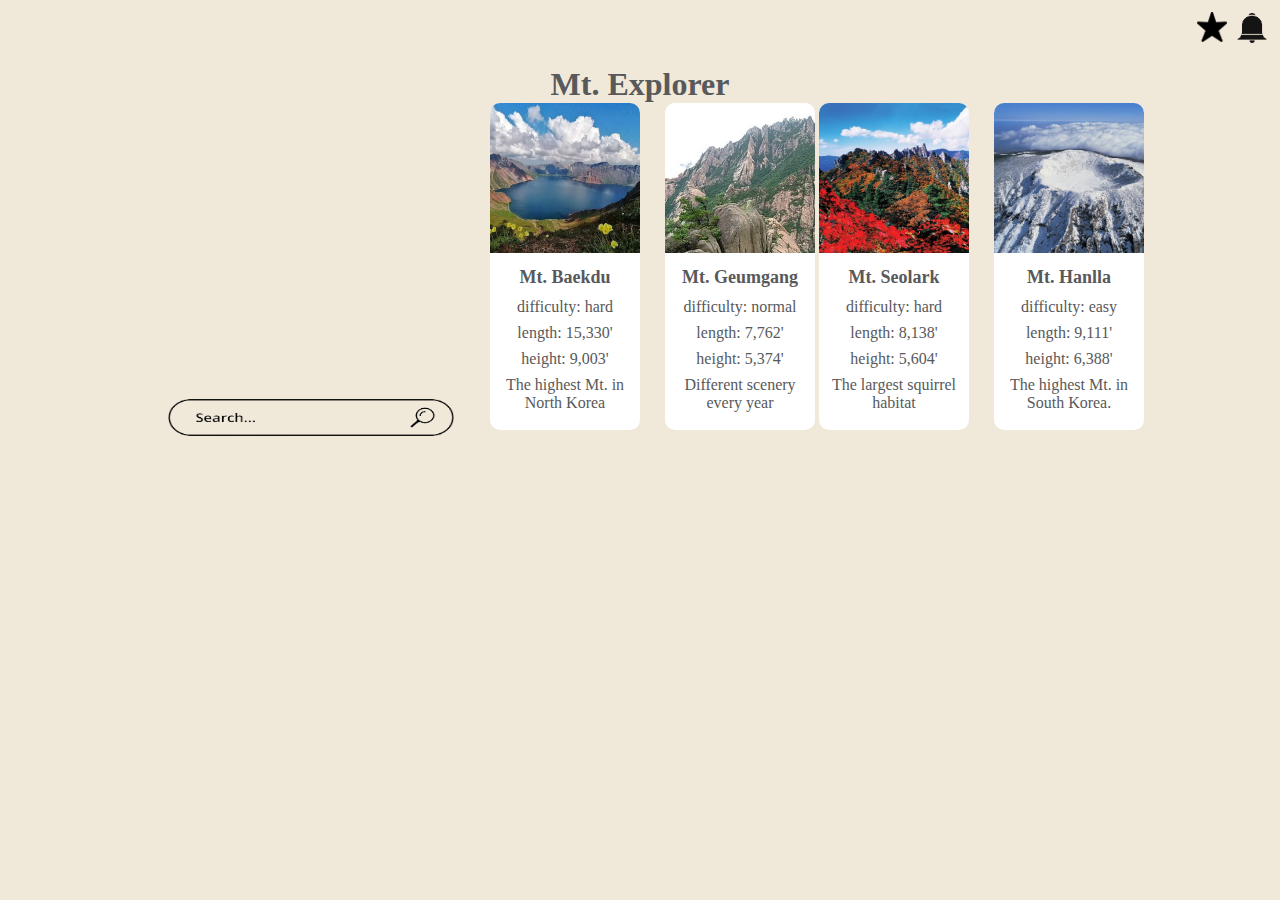
<file: public/index.html>
<!DOCTYPE html>
<html>
<head>
<meta name="viewport" content="width=device-width, initial-scale=1.0">
<link rel="stylesheet" type="text/css" href="css/styles.css">
<!--link href="https://cdn.jsdelivr.net/npm/bootstrap@5.2.0-beta1/dist/css/bootstrap.min.css" rel="stylesheet" integrity="sha384-0evHe/X+R7YkIZDRvuzKMRqM+OrBnVFBL6DOitfPri4tjfHxaWutUpFmBp4vmVor" crossorigin="anonymous"-->
</head>

<body>
<a id="bell" href="alerts.html"><img src='images/bell.png' width=40px height=40px></a>
<a id="star" href="favorites.html"><img src='images/star.png' width=30px height=30px></a>
<br>
<h1>Mt. Explorer</h1>
<a id="searchbar" href="search.html"><img src='images/searchbar.png' width=350px height=105px></a>


<div class='menu2'>

  <a id="Baekdu" class="touchcover" href="explore.html">
  <div class='menu'>
    <img src='images/Baekdu.jpg' width=150px height=150px>
    <div class="txt">
      <h3>Mt. Baekdu</h3>
      <p>difficulty: hard</p>
      <p>length: 15,330'</p>
      <p>height: 9,003'</p>
      <p>The highest Mt. in North Korea</p>
    </div>
  </div>
  </a>
  
  <a id="Geumgang" class="touchcover" href="explore.html">
  <div class='menu'>
    <img src='images/Geumgang.jpg' width=150px height=150px>
    <div class="txt">
      <h3>Mt. Geumgang</h3>
      <p>difficulty: normal</p>
      <p>length: 7,762'</p>
      <p>height: 5,374'</p>
      <p>Different scenery every year</p>
    </div>
  </div>
  </a>

</div>
  
<div class='menu2'>

  <a id="Seolark" class="touchcover" href="explore.html">
  <div class='menu'>
    <img src='images/Seolark.jpg' width=150px height=150px>
    <div class="txt">
      <h3>Mt. Seolark</h3>
      <p>difficulty: hard</p>
      <p>length: 8,138'</p>
      <p>height: 5,604'</p>
      <p>The largest squirrel habitat</p>
    </div>
  </div>
  </a>
  
  <a id="Hanlla" class="touchcover" href="explore.html">
  <div class='menu'>
    <img src='images/Hanlla.jpg' width=150px height=150px>
    <div class="txt">
      <h3>Mt. Hanlla</h3>
      <p>difficulty: easy</p>
      <p>length: 9,111'</p>
      <p>height: 6,388'</p>
      <p>The highest Mt. in South Korea.</p>
    </div>
  </div>
  </a>

</div> 

<!--script src="https://cdn.jsdelivr.net/npm/bootstrap@5.2.0-beta1/dist/js/bootstrap.bundle.min.js" integrity="sha384-pprn3073KE6tl6bjs2QrFaJGz5/SUsLqktiwsUTF55Jfv3qYSDhgCecCxMW52nD2" crossorigin="anonymous"></script-->
</body>
</html>






<!-- Original Code from github -->

<!-- Referenced: https://www.w3schools.com/html/html_responsive.asp-->
<!--
<!DOCTYPE html>
<html>
<head>
<meta name="viewport" content="width=device-width, initial-scale=1.0">
<link rel="stylesheet" type="text/css" href="/css/styles.css">
</head>
-->

<!-- you can also specify styles straight in html! Let's use Verdana on this page.-->
<!--
<body style="font-family:Verdana;">
<div style="background-color:explore.htmle5e5e5;padding:15px;text-align:center;">
  <h1>Hello World</h1>
</div>

<div style="overflow:auto">
  <div class="menu">
    <a href="a.html">Normal Rabbit</a>
    <a href="b.html">Gray Rabbit</a>
    <a href="c.html">Sepia Rabbit</a>
  </div>

  <div class="main">
    <h2>Why are these colors so ugly?</h2>
    <p>Sure makes you feel motivated to pick a better color-scheme for yourself instead of sticking with these ugly default colors, huh? >:)</p>
  </div>

  <div class="right">
    <h2>About</h2>
    <p>This is some example code prepared for CS160: User Interface Design & Development, Summer 2022.</p>
  </div>
</div>


</body>
</html>
-->
<!---->
</file>
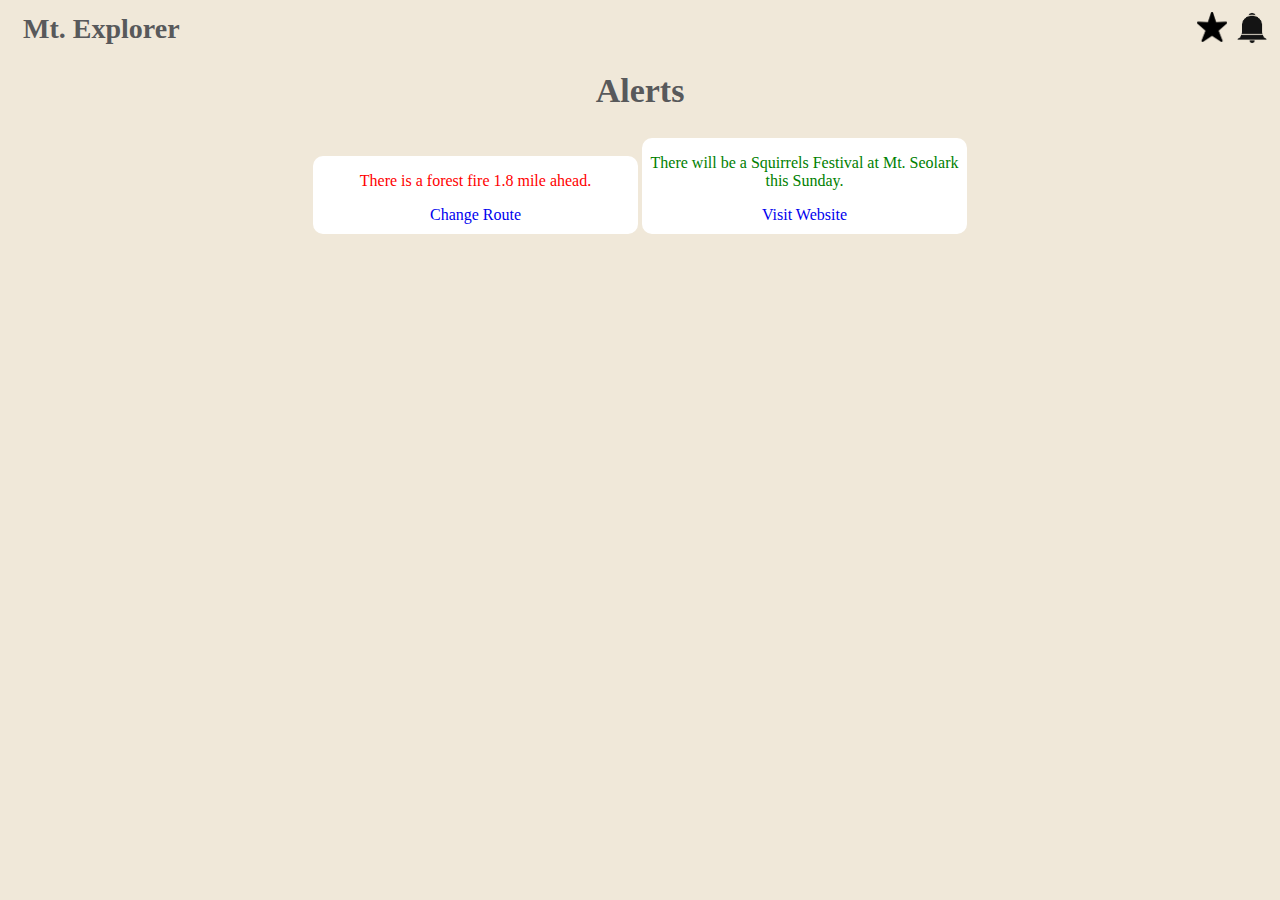
<file: public/alerts.html>
<!DOCTYPE html>
<html>
<head>
<meta name="viewport" content="width=device-width, initial-scale=1.0">
<link rel="stylesheet" type="text/css" href="css/styles.css">
</head>

<body>
<a id="bell" href="alerts.html"><img src='images/bell.png' width=40px height=40px></a>
<a id="star" href="favorites.html"><img src='images/star.png' width=30px height=30px></a>
<a id="icon" href="index.html"><b>Mt. Explorer</b></a>
<br>
<br>
<h2 class="title">Alerts</h2>


<div class="alertbox">
  <div class="txt">
    <p style="color: red;">There is a forest fire 1.8 mile ahead.</p>
  </div>
  <div class="butt"><a href="fork.html">Change Route</a></div>
</div>
<div class="alertbox">
  <div class="txt">
    <p style="color: green;">There will be a Squirrels Festival at Mt. Seolark this Sunday.</p>
  </div>
  <div class="butt"><a href="https://www.knps.or.kr/naturecenter/seoraksan/index">Visit Website</a></div>
</div>


</body>
</html>
</file>
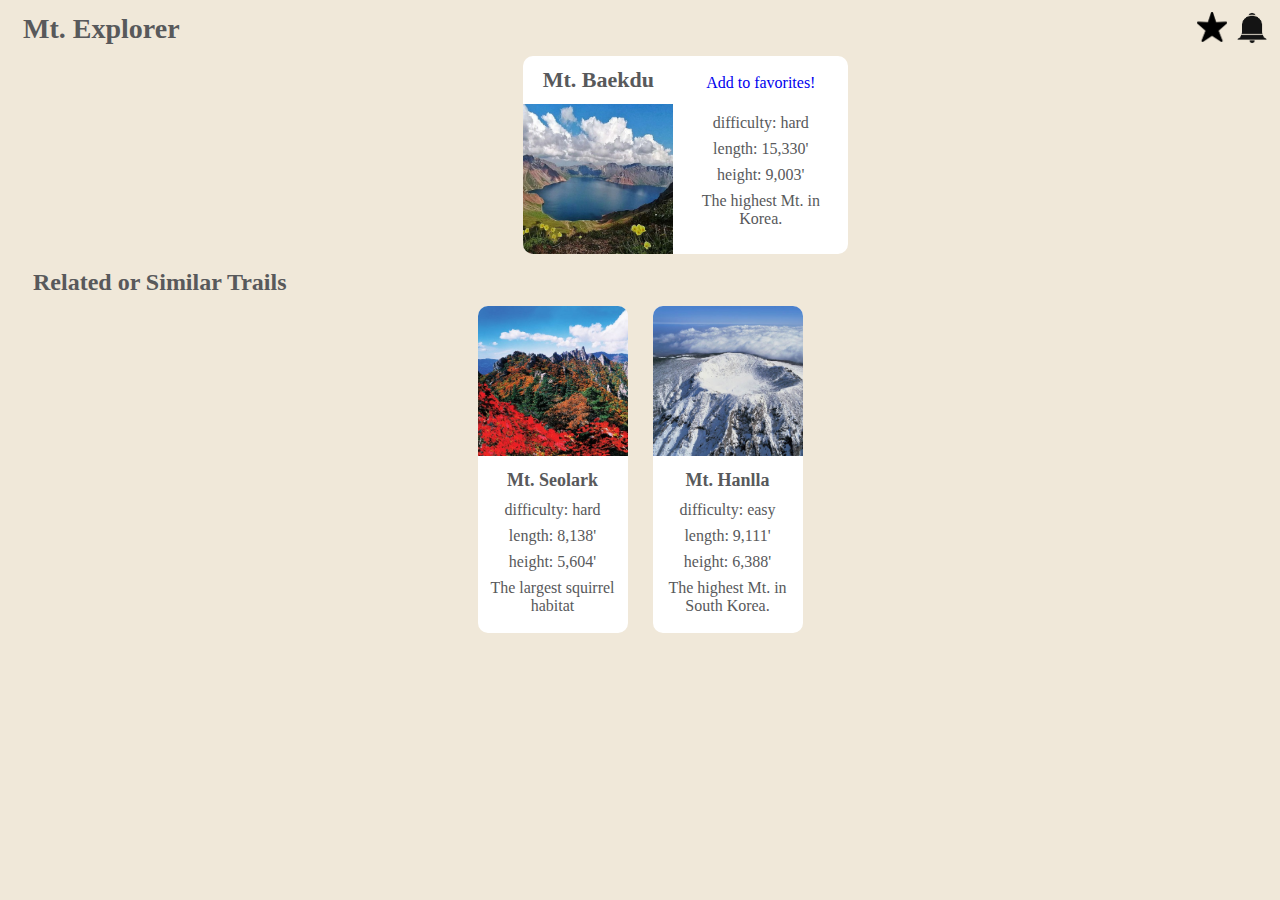
<file: public/explore.html>
<!DOCTYPE html>
<html>
<head>
<meta name="viewport" content="width=device-width, initial-scale=1.0">
<link rel="stylesheet" type="text/css" href="css/styles.css">
</head>

<body>
<a id="bell" href="alerts.html"><img src='images/bell.png' width=40px height=40px></a>
<a id="star" href="favorites.html"><img src='images/star.png' width=30px height=30px></a>
<a id="icon" href="index.html"><b>Mt. Explorer</b></a>
<br>
<div class="best">
  <h3>Mt. Baekdu</h3>
  <a href="explore.html">Add to favorites!</a>
  <img src='images/Baekdu.jpg' width=150px height=150px>
  <div class="txt">
    <p>difficulty: hard</p>
    <p>length: 15,330'</p>
    <p>height: 9,003'</p>
    <p>The highest Mt. in Korea.</p>
  </div>
</div>


<h2 class="butter">Related or Similar Trails</h2>


<div class='menu2'>

  <a id="Seolark" class="touchcover" href="#">
  <div class='menu'>
    <img src='images/Seolark.jpg' width=150px height=150px>
    <div class="txt">
      <h3>Mt. Seolark</h3>
      <p>difficulty: hard</p>
      <p>length: 8,138'</p>
      <p>height: 5,604'</p>
      <p>The largest squirrel habitat</p>
    </div>
  </div>
  </a>
  
  <a id="Hanlla" class="touchcover" href="explore.html">
  <div class='menu'>
    <img src='images/Hanlla.jpg' width=150px height=150px>
    <div class="txt">
      <h3>Mt. Hanlla</h3>
      <p>difficulty: easy</p>
      <p>length: 9,111'</p>
      <p>height: 6,388'</p>
      <p>The highest Mt. in South Korea.</p>
    </div>
  </div>
  </a>

</div> 


</body>
</html>
</file>
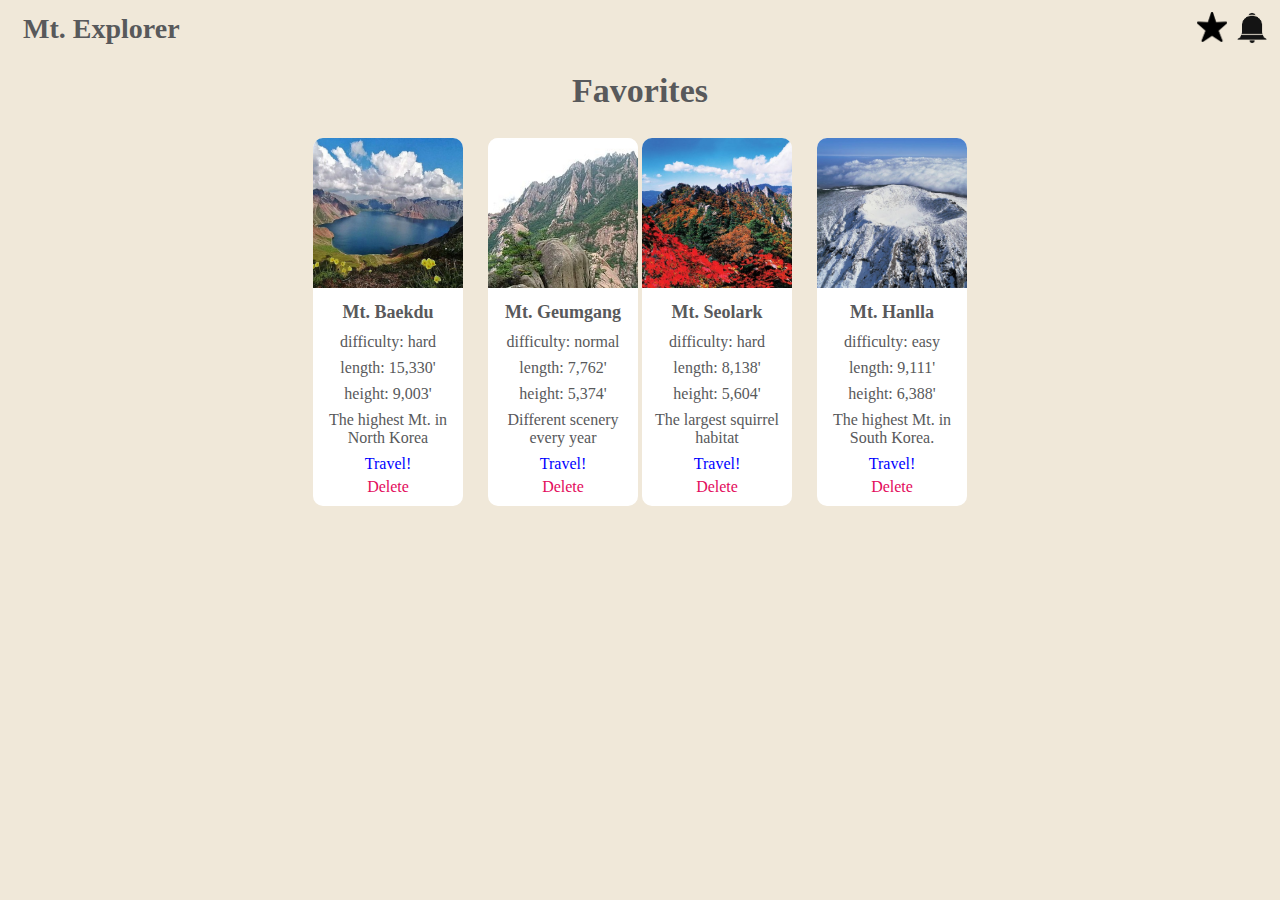
<file: public/favorites.html>
<!DOCTYPE html>
<html>
<head>
<meta name="viewport" content="width=device-width, initial-scale=1.0">
<link rel="stylesheet" type="text/css" href="css/styles.css">
</head>

<body>
<a id="bell" href="alerts.html"><img src='images/bell.png' width=40px height=40px></a>
<a id="star" href="favorites.html"><img src='images/star.png' width=30px height=30px></a>
<a id="icon" href="index.html"><b>Mt. Explorer</b></a>
<br>
<br>
<h2 class="title">Favorites</h2>


<div class='menu2'>
  <div class='menu' id="Baekdu">
    <img src='images/Baekdu.jpg' width=150px height=150px>
    <div class="txt">
      <h3>Mt. Baekdu</h3>
      <p>difficulty: hard</p>
      <p>length: 15,330'</p>
      <p>height: 9,003'</p>
      <p>The highest Mt. in North Korea</p>
      <div>
        <a href="fork.html" style="color: blue;">Travel!</a>
      </div>
      <div style="height: 5px;"></div>
      <div>
        <a href="#" style="color: #E30B5C;">Delete</a>
      </div>
    </div>
  </div>
  
  <div class='menu' id="Geumgang">
    <img src='images/Geumgang.jpg' width=150px height=150px>
    <div class="txt">
      <h3>Mt. Geumgang</h3>
      <p>difficulty: normal</p>
      <p>length: 7,762'</p>
      <p>height: 5,374'</p>
      <p>Different scenery every year</p>
      <div>
        <a href="fork.html" style="color: blue;">Travel!</a>
      </div>
      <div style="height: 5px;"></div>
      <div>
        <a href="#" style="color: #E30B5C;">Delete</a>
      </div>
    </div>
  </div>
</div>

<div class='menu2'>
  <div class='menu' id="Seolark">
    <img src='images/Seolark.jpg' width=150px height=150px>
    <div class="txt">
      <h3>Mt. Seolark</h3>
      <p>difficulty: hard</p>
      <p>length: 8,138'</p>
      <p>height: 5,604'</p>
      <p>The largest squirrel habitat</p>
      <div>
        <a href="fork.html" style="color: blue;">Travel!</a>
      </div>
      <div style="height: 5px;"></div>
      <div>
        <a href="#" style="color: #E30B5C;">Delete</a>
      </div>
    </div>
  </div>
  
  <div class='menu' id="Hanlla">
    <img src='images/Hanlla.jpg' width=150px height=150px>
    <div class="txt">
      <h3>Mt. Hanlla</h3>
      <p>difficulty: easy</p>
      <p>length: 9,111'</p>
      <p>height: 6,388'</p>
      <p>The highest Mt. in South Korea.</p>
      <div>
        <a href="fork.html" style="color: blue;">Travel!</a>
      </div>
      <div style="height: 5px;"></div>
      <div>
        <a href="#" style="color: #E30B5C;">Delete</a>
      </div>
    </div>
  </div>
</div> 

</body>
</html>
</file>
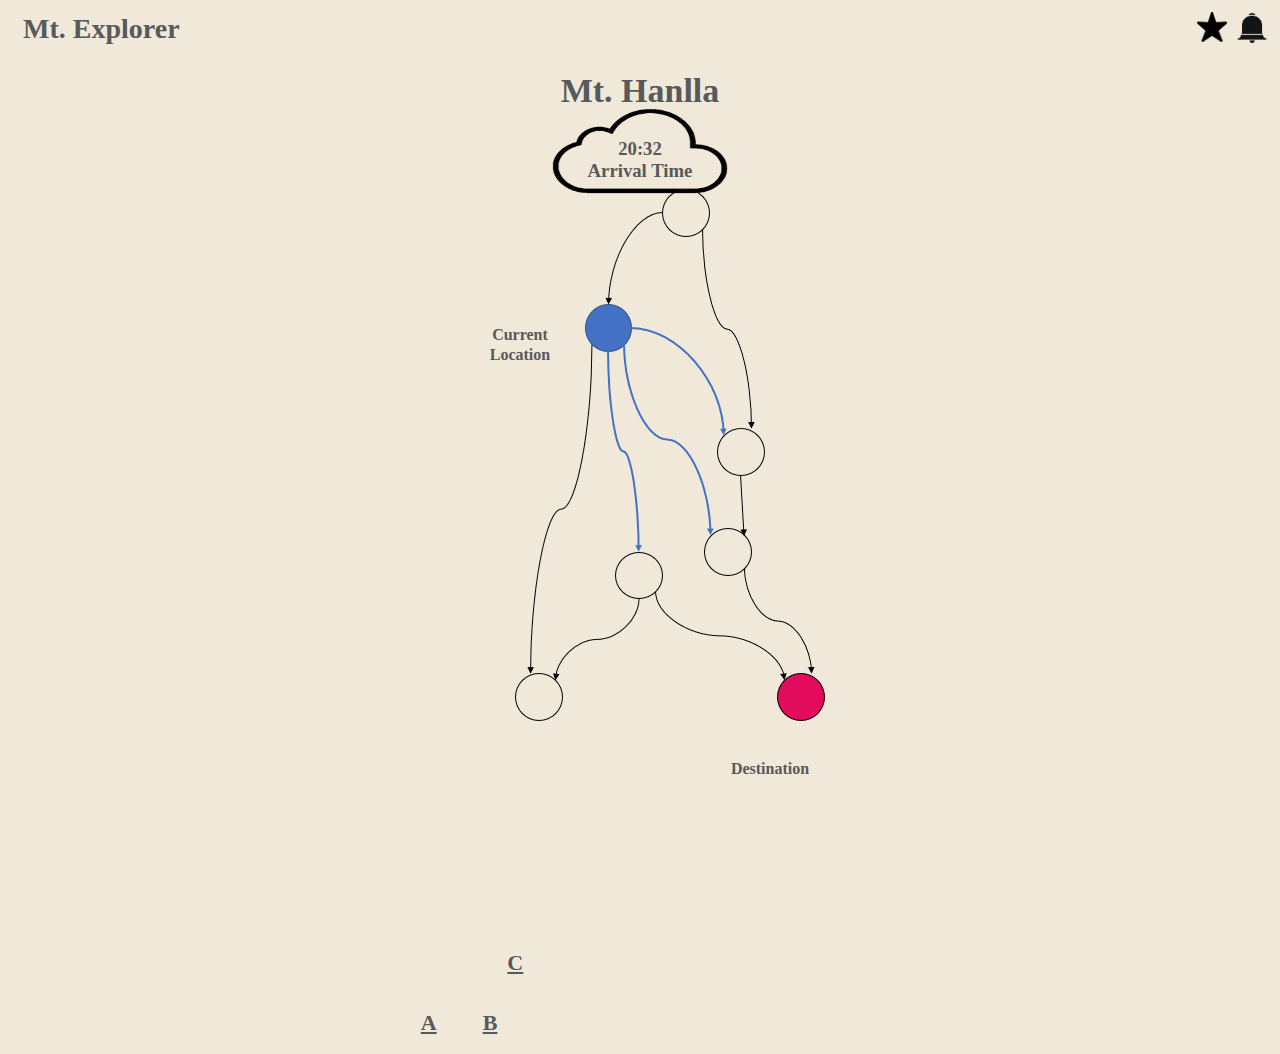
<file: public/fork.html>
<!DOCTYPE html>
<html>
<head>
<meta name="viewport" content="width=device-width, initial-scale=1.0">
<link rel="stylesheet" type="text/css" href="css/styles.css">
</head>

<body>
<a id="bell" href="alerts.html"><img src='images/bell.png' width=40px height=40px></a>
<a id="star" href="favorites.html"><img src='images/star.png' width=30px height=30px></a>
<a id="icon" href="index.html"><b>Mt. Explorer</b></a>
<br>
<br>
<h2 class="title">Mt. Hanlla</h2>
<h3 style="margin-bottom: 0;">20:32</h3>
<h3 style="margin-top: 0;">Arrival Time</h3>
<img id="cloud" src="images/cloud.png" width="200px" height="150px">


<h4 id="cur">Current</h4>
<h4 id="loc">Location</h4>
<h4 id="des">Destination</h4>
<a href="#" id="A"><b>A</b></a>
<a id="B" href="#"><b>B</b></a>
<a id="C" href="#"><b>C</b></a>
<img id="trail" src="images/trail.png">

</body>
</html>
</file>
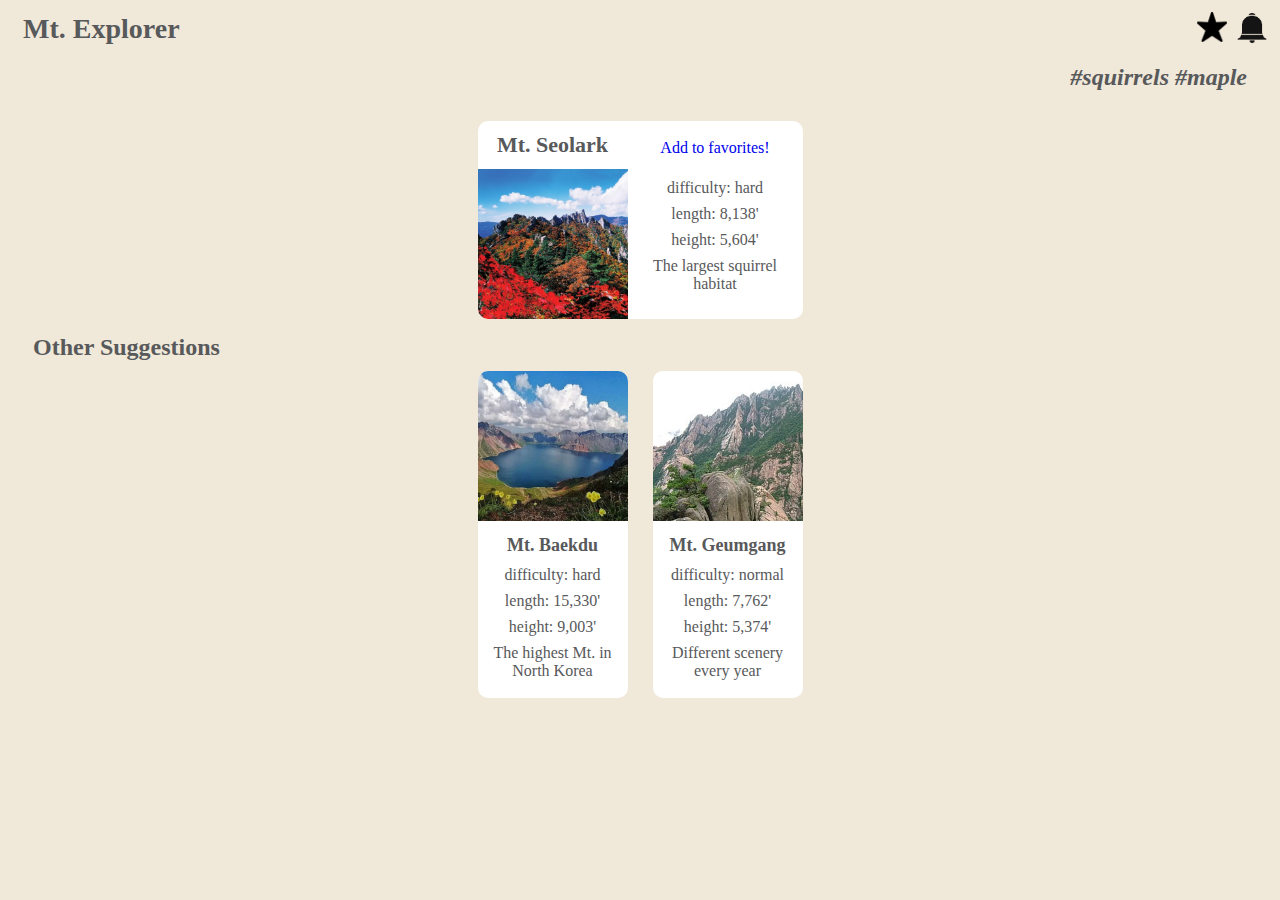
<file: public/search.html>
<!DOCTYPE html>
<html>
<head>
<meta name="viewport" content="width=device-width, initial-scale=1.0">
<link rel="stylesheet" type="text/css" href="css/styles.css">
</head>

<body>
<a id="bell" href="alerts.html"><img src='images/bell.png' width=40px height=40px></a>
<a id="star" href="favorites.html"><img src='images/star.png' width=30px height=30px></a>
<a id="icon" href="index.html"><b>Mt. Explorer</b></a>
<br>
<br>
<h2 id="hashtags"><i>#squirrels #maple</i></h2>
<div class="best">
  <h3>Mt. Seolark</h3>
  <a href="#">Add to favorites!</a>
  <img src='images/Seolark.jpg' width=150px height=150px>
  <div class="txt">
    <p>difficulty: hard</p>
    <p>length: 8,138'</p>
    <p>height: 5,604'</p>
    <p>The largest squirrel habitat</p>
  </div>
</div>


<h2 class="butter">Other Suggestions</h2>


<div class='menu2'>

  <a id="Baekdu" class="touchcover" href="explore.html">
  <div class='menu'>
    <img src='images/Baekdu.jpg' width=150px height=150px>
    <div class="txt">
      <h3>Mt. Baekdu</h3>
      <p>difficulty: hard</p>
      <p>length: 15,330'</p>
      <p>height: 9,003'</p>
      <p>The highest Mt. in North Korea</p>
    </div>
  </div>
  </a>
  
  <a id="Geumgang" class="touchcover" href="explore.html">
  <div class='menu'>
    <img src='images/Geumgang.jpg' width=150px height=150px>
    <div class="txt">
      <h3>Mt. Geumgang</h3>
      <p>difficulty: normal</p>
      <p>length: 7,762'</p>
      <p>height: 5,374'</p>
      <p>Different scenery every year</p>
    </div>
  </div>
  </a>

</div> 


</body>
</html>
</file>
<file: public/css/styles.css>
* {
  color: #58595B;
  box-sizing: border-box;
}

body{
  background-color: #F0E8D9;
  text-align: center;
}

#searchbar{
  display: inline-block;
}
#bell{
  display: inline-block;
  width: 40px;
  float: right;
}
#star{
  display: inline-block;
  width: 40px;
  float: right;
}
#star img{
  margin-top: 4px;
}
#icon{
  display: inline-block;
  text-decoration: none;
  font-size: 28px;
  float: left;
  margin-left: 15px;
  margin-top: 5px;
}

h1 {
  margin-top: 40px;
  margin-bottom: 0;
  font-size: 32px;
  text-align: center;
}

.menu {
  display: inline-block;
  margin-bottom: 25px;
  border-radius: 10px;
  background-color: white;
  width: 150px;
}
.menu img {
  border-top-left-radius: 10px;
  border-top-right-radius: 10px;
}
.menu .txt {
  padding: 10px;
}
.menu h3 {
  text-align: center;
  font-size: 18px;
  margin-top: 0px;
  margin-bottom: 10px;
}
.menu p {
  text-align: center;
  font-size: 16px;
  margin-top: 0px;
  margin-bottom: 8px;
}
.menu a {
  text-decoration: none;
  color: #0000EE;
}



#Baekdu {
  float: left;
  margin-right: 12.5px;
}
#Geumgang {
  float: left;
  margin-left: 12.5px;
}
#Seolark {
  float: left;
  clear: left;
  margin-right: 12.5px;
}
#Hanlla {
  float: left;
  margin-left: 12.5px;
}
.menu2 {
  width: 325px;
  display: inline-block;
  margin-left: auto;
  margin-right: auto;
}








.best {
  margin-top: 30px;
  margin-bottom: 15px;
  width: 325px;
  display: inline-block;
  margin-left: auto;
  margin-right: auto;
  border-radius: 10px;
  background-color: white;
}
.best h3 {
  float: left;
  width: 150px;
  font-size: 22px;
  margin-top: 11px;
  margin-bottom: 11px;
}
.best img {
  float: left;
  clear: left;
  border-bottom-left-radius: 10px;
}
.best .txt {
  display: inline-block;
  padding: 10px;
  padding-bottom: 0;
  width: 175px;
  float: right;
}
.best p {
  text-align: center;
  font-size: 16px;
  margin-top: 0px;
  margin-bottom: 8px;
}
.best a {
  display: inline-block;
  text-decoration: none;
  color: #0000EE;
  margin-top: 18px;
}





.butter {
  margin-top: 0;
  margin-bottom: 0;
  text-align: left;
  margin-bottom: 10px;
  margin-left: 25px;
}
.title {
  font-size: 34px;

}


#hashtags {
  margin-right: 25px;
  text-align: right;
  margin-bottom: 0;
}

.alertbox {
  margin-top: 0;
  margin-bottom: 15px;
  width: 325px;
  display: inline-block;
  margin-left: auto;
  margin-right: auto;
  border-radius: 10px;
  background-color: white;
}
.alertbox a {
  display: inline-block;
  text-decoration: none;
  color: #0000EE;
  margin-bottom: 10px;
}



.touchcover {
  display: inline-block;
  width: 150px;
  height: 342.2px;
  margin-bottom: 25px;
}


#cloud {
  position: relative;
  bottom: 125px;
}


#trail {
  position: relative;
  bottom: 310px;
}
#cur {
  position: relative;
  bottom: 50px;
  right: 120px;
}
#loc {
  position: relative;
  bottom: 70px;
  right: 120px;
}
#des {
  position: relative;
  top: 305px;
  left: 130px;
}
#A {
  font-size: 22px;
  position: relative;
  bottom: 10px;
  right: 30px;
}
#B {
  font-size: 22px;
  position: relative;
  bottom: 10px;
  left: 12px;
}
#C {
  font-size: 22px;
  position: relative;
  bottom: 70px;
  left: 18px;
}
</file>
